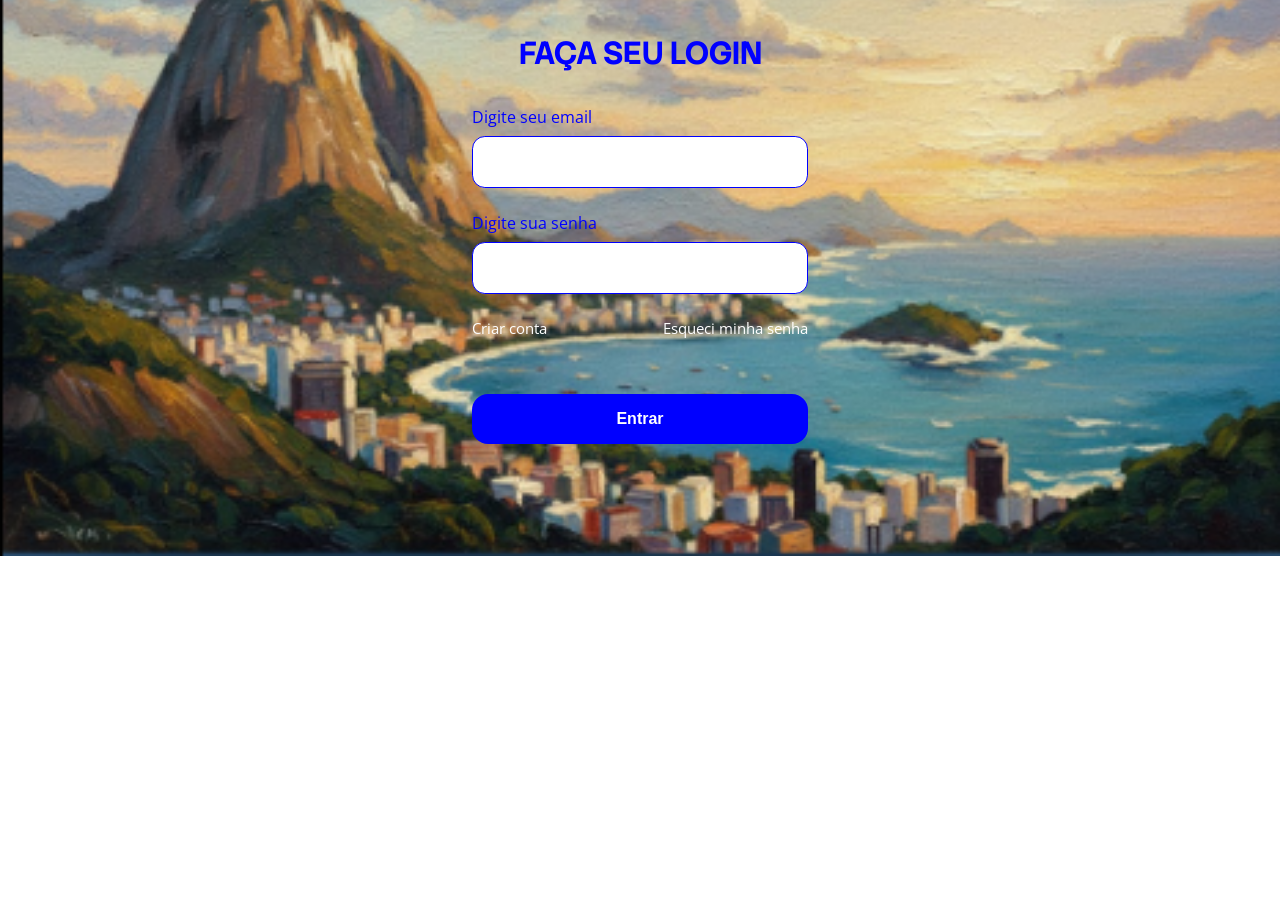
<file: OneDrive/Desktop/TRABALHOS/GAVEA/index.html>
<!DOCTYPE html>
<html lang="pt-BR">
<head>
    <meta charset="UTF-8">
    <link rel="stylesheet" href="style.css">
    <meta name="viewport" content="width=device-width, initial-scale=1.0">
    <title>GAVEA - Login</title>
</head>
<body>
    <h1>FAÇA SEU LOGIN</h1>
    <form id="login-form">
        <div class="email-container field-container">
            <label for="email-login">Digite seu email</label>
            <input type="email" id="email-login" required>
        </div>

        <div class="senha-container field-container">
            <label for="senha-login">Digite sua senha</label>
            <input type="password" id="senha-login" required>
        </div>
        
        <div class="nav-links">
            <a href="cadastro.html">Criar conta</a>
            <a href="recuperacao.html">Esqueci minha senha</a>
        </div>
        
        <input type="submit" id="btn-login" value="Entrar">
    </form>

    <script src="script.js"></script>
</body>
</html>
</file>
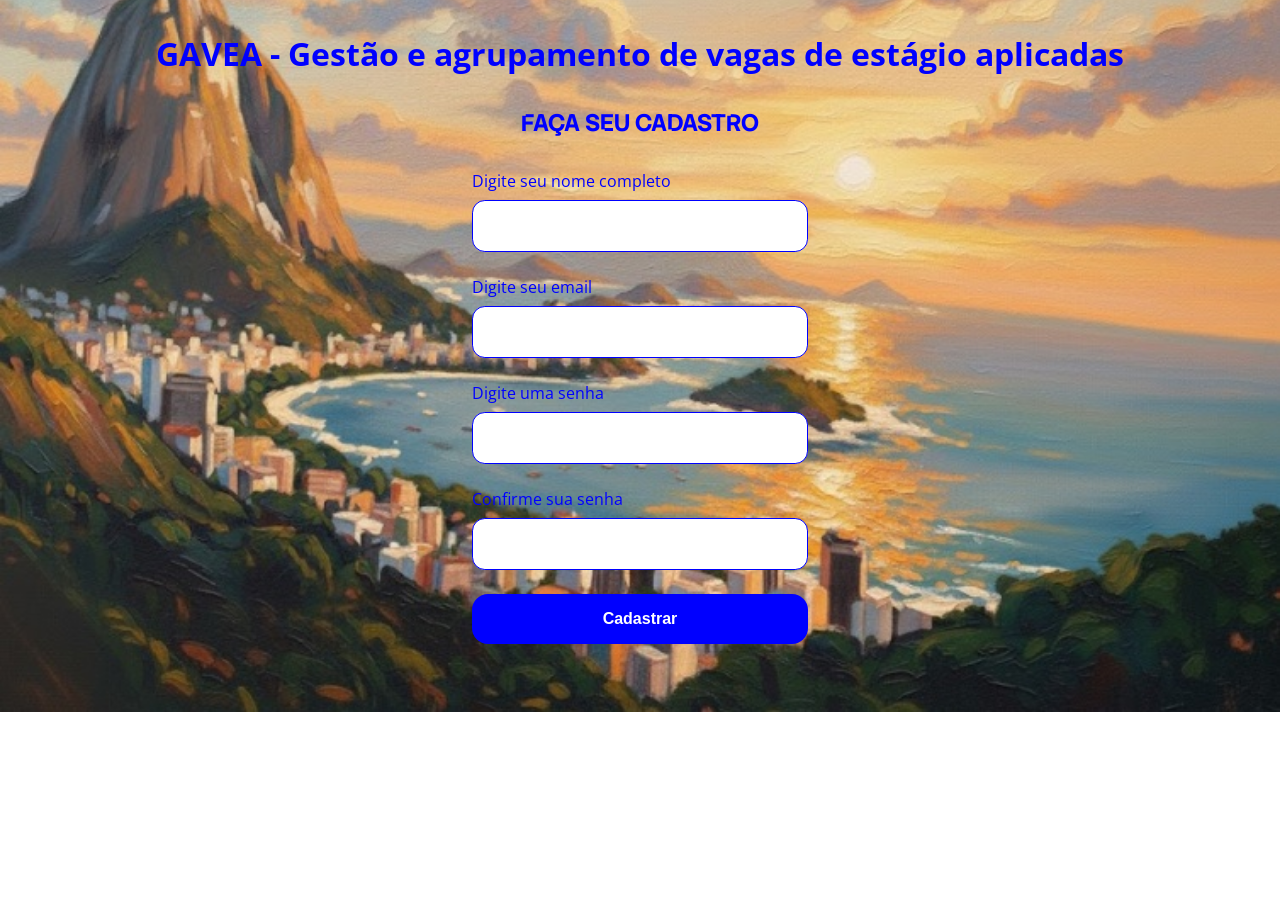
<file: OneDrive/Desktop/TRABALHOS/GAVEA/cadastro.html>
<!DOCTYPE html>
<html lang="pt-BR">
<head>
    <meta charset="UTF-8">
    <link rel="stylesheet" href="cadastro.css">
    <meta name="viewport" content="width=device-width, initial-scale=1.0">
    <title>Cadastro - GAVEA</title>
</head>
<body>
    <h1>GAVEA - Gestão e agrupamento de vagas de estágio aplicadas</h1>

    <h2>FAÇA SEU CADASTRO</h2>
    <form id="form-cadastro">
    <div class="nome-container field-container">
        <label for="nome-cadastro">Digite seu nome completo</label>
        <input type="text" id="nome-cadastro" required>
    </div>
    <div class="email-container field-container">
        <label for="email-cadastro">Digite seu email</label>
        <input type="email" id="email-cadastro" required>
    </div>
    <div class="senha-container field-container">
        <label for="senha-cadastro">Digite uma senha</label>
        <input type="password" id="senha-cadastro" required>
    </div>
    <div class="senha-container field-container">
        <label for="confirmar-senha">Confirme sua senha</label>
        <input type="password" id="confirmar-senha" required>
    </div>
    
    <input type="submit" id="btn-cadastrar" value="Cadastrar">
</form>
<script src="script.js"></script>
</body>
</html>
</file>
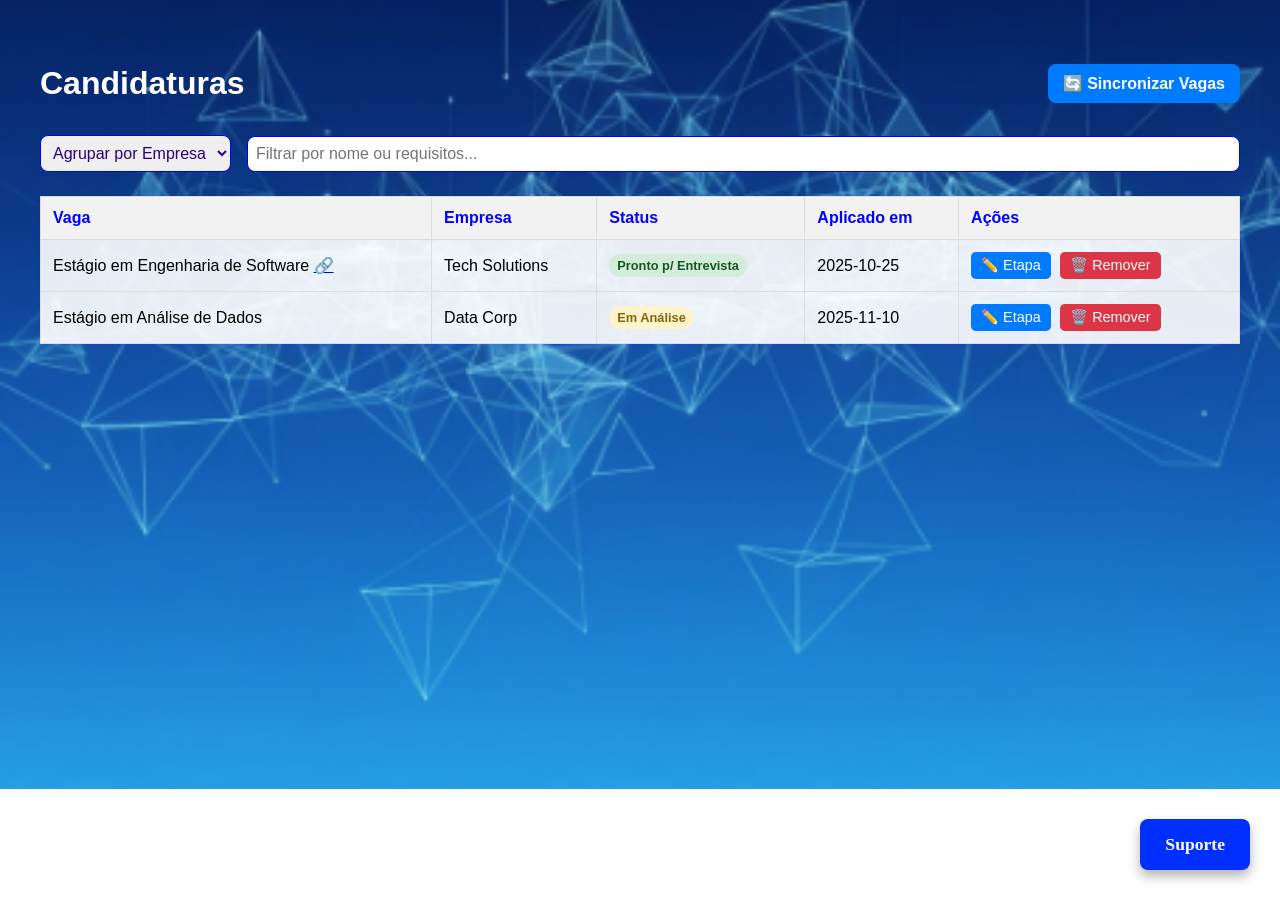
<file: OneDrive/Desktop/TRABALHOS/GAVEA/principal.html>
<!DOCTYPE html>
<html lang="pt-BR">
<head>
    <meta charset="UTF-8">
    <link rel="stylesheet" href="principal.css">
    <meta name="viewport" content="width=device-width, initial-scale=1.0">
    <title>Vagas Aplicadas - GAVEA</title>
    <style>
    
        .principal-container {
            max-width: 1200px;
            margin: 2rem auto;
            padding: 2rem;
        }
        .principal-header {
            display: flex;
            justify-content: space-between;
            align-items: center;
            margin-bottom: 2rem;
        }
        .controls-bar {
            display: flex;
            gap: 1rem;
            margin-bottom: 1.5rem;
        }
        .vagas-table {
            width: 100%;
            border-collapse: collapse;
            font-family: 'Open Sans', sans-serif;
            box-shadow: 0 2px 4px rgba(42, 0, 249, 0.1);
        }
        .vagas-table th, .vagas-table td {
            border: 1px solid #ddd;
            padding: 12px;
            text-align: left;
        }                               
        .vagas-table th {
            background-color: #f2f2f2;
            color: blue;
        }
        .status-chip {
            padding: 4px 8px;
            border-radius: 12px;
            font-size: 0.8rem;
            font-weight: bold;
        }
        .status-verde { background-color: #d4edda; color: #155724; }
        .status-amarelo { background-color: #fff3cd; color: #856404; }
        .status-vermelho { background-color: #f8d7da; color: #721c24; }
    </style>
</head>
<body>
    <div class="principal-container">
        <header class="principal-header">
            <h1>Candidaturas</h1>
            <button type="button" class="btn-sincronizar" style="
                border: none; background-color: #007bff; color: white; padding: 10px 15px; 
                font-size: 1rem; font-weight: bold; border-radius: 0.5rem; cursor: pointer;">
                🔄 Sincronizar Vagas
            </button>
        </header>

        <div class="controls-bar">
            <select class="control-select field-container input" style="padding: 8px;">
                <option>Agrupar por Empresa</option>
                <option>Agrupar por Status</option>
                <option>Agrupar por Data</option>
            </select>
            <input type="text" placeholder="Filtrar por nome ou requisitos..." class="field-container input" style="padding: 8px; flex-grow: 1;">
        </div>

        <table class="vagas-table">
            <thead>
                <tr>
                    <th>Vaga</th>
                    <th>Empresa</th>
                    <th>Status</th>
                    <th>Aplicado em</th>
                    <th>Ações</th>
                </tr>
            </thead>
            <tbody>
                <tr data-status="entrevista">
                    <td>Estágio em Engenharia de Software <a href="#" target="_blank">🔗</a></td>
                    <td>Tech Solutions</td>
                    <td><span class="status-chip status-verde">Pronto p/ Entrevista</span></td>
                    <td>2025-10-25</td>
                    <td class="action-cells">
                        <button class="btn-action">✏️ Etapa</button>
                        <button class="btn-action btn-danger">🗑️ Remover</button>
                    </td>
                </tr>
                <tr data-status="analise">
                    <td>Estágio em Análise de Dados</td>
                    <td>Data Corp</td>
                    <td><span class="status-chip status-amarelo">Em Análise</span></td>
                    <td>2025-11-10</td>
                    <td class="action-cells">
                        <button class="btn-action">✏️ Etapa</button>
                        <button class="btn-action btn-danger">🗑️ Remover</button>
                    </td>
                </tr>
            </tbody>
        </table>   
    </div>
    <a href="suporte.html" class="btn-fixed-action">
Suporte </a>
</body>
</html>
</body>
</html>
</file>
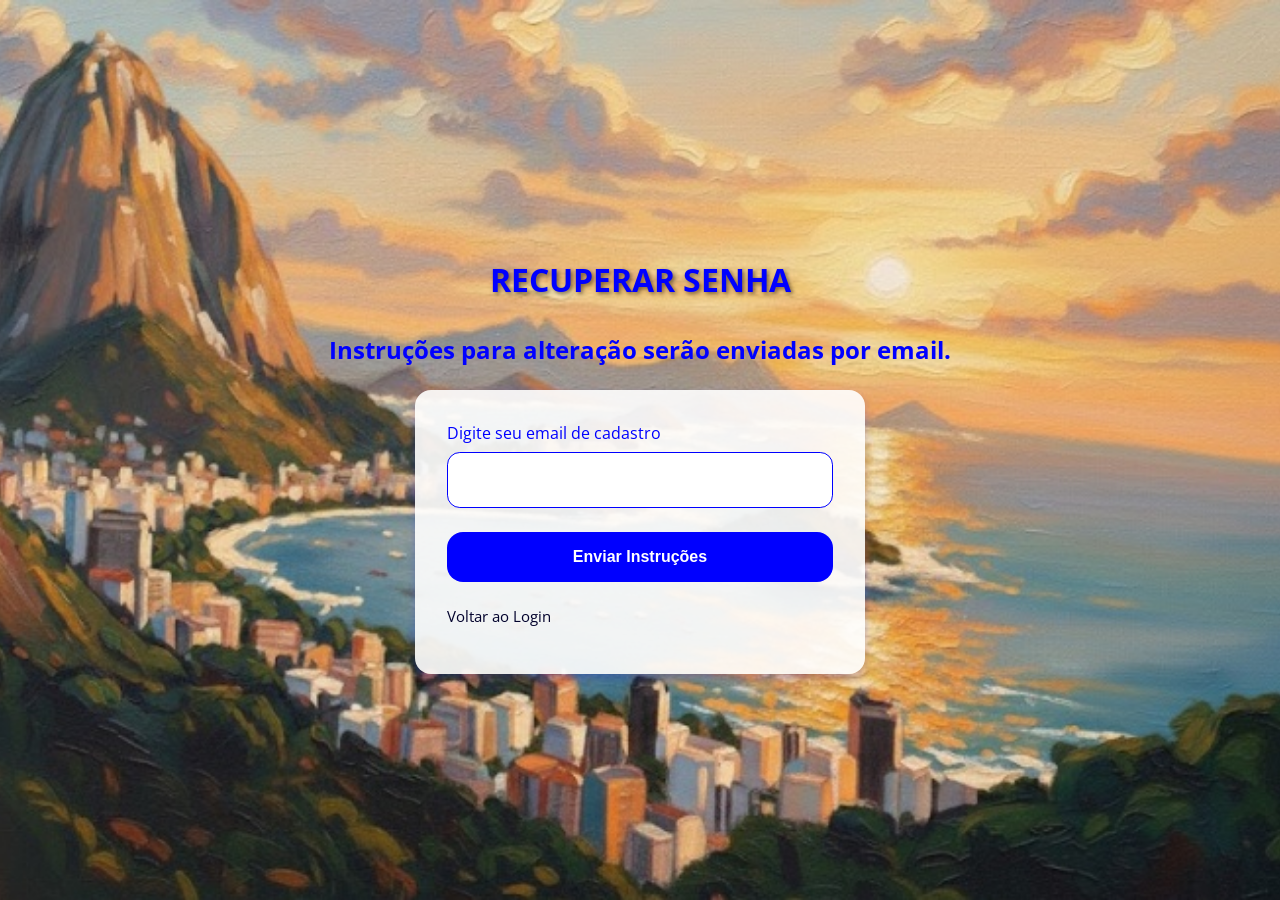
<file: OneDrive/Desktop/TRABALHOS/GAVEA/recuperacao.html>
<!DOCTYPE html>
<html lang="pt-BR">
<head>
    <meta charset="UTF-8">
    <link rel="stylesheet" href="recuperacao.css"> 
    <meta name="viewport" content="width=device-width, initial-scale=1.0">
    <title>Recuperação de Senha - GAVEA</title>
</head>
<body>
    <h1>RECUPERAR SENHA</h1>
    <h2>Instruções para alteração serão enviadas por email.</h2>
    <form>
        <div class="email-container field-container">
            <label for="email_recuperacao">Digite seu email de cadastro</label>
            <input type="email" name="email_recuperacao" id="email_recuperacao" required>
        </div>
        
        <input type="submit" value="Enviar Instruções">
        
        <div class="nav-links">
            <a href="login.html">Voltar ao Login</a>
        </div>
    </form>
</body>
</html>
</file>
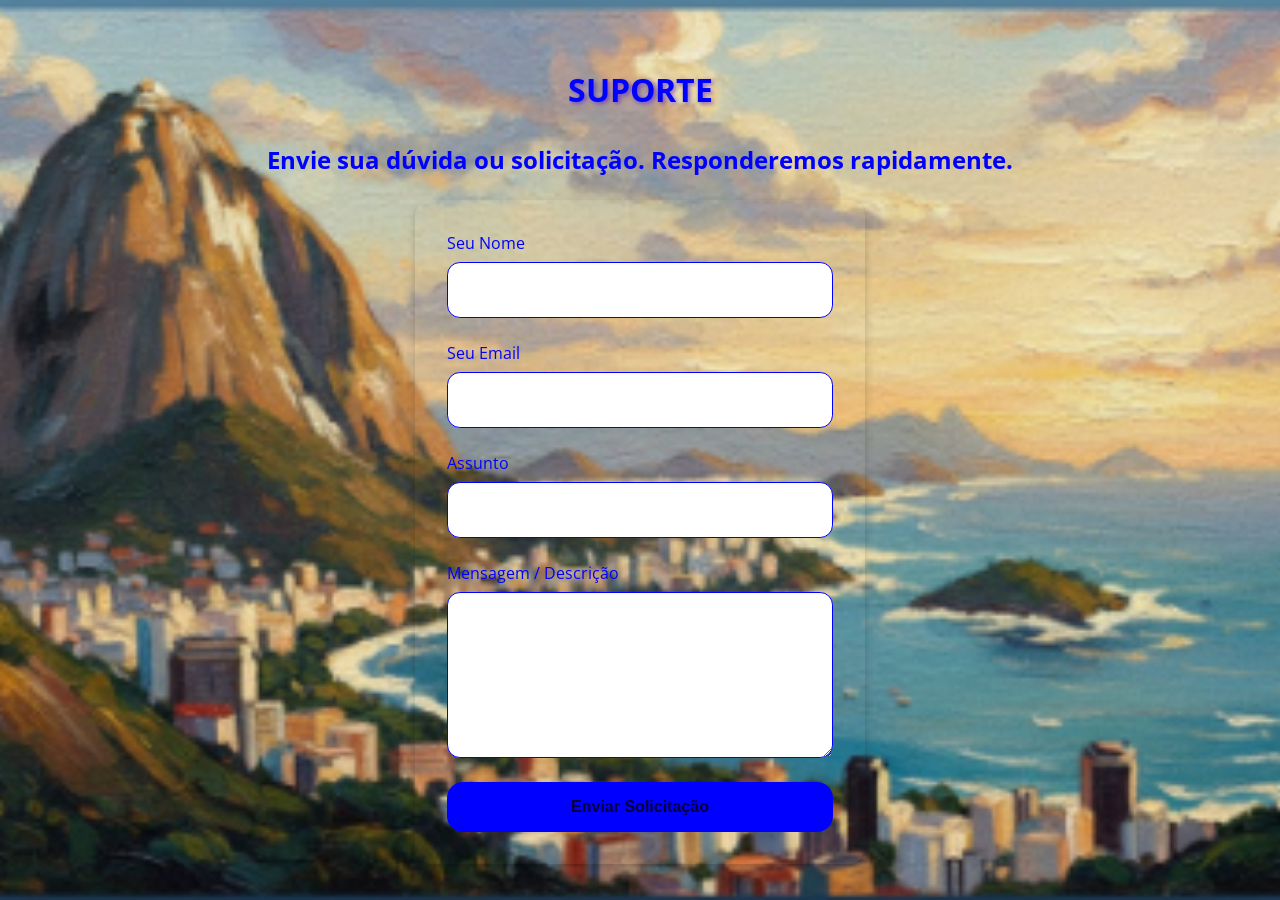
<file: OneDrive/Desktop/TRABALHOS/GAVEA/suporte.html>
<!DOCTYPE html>
<html lang="pt-BR">
<head>
    <meta charset="UTF-8">
    <link rel="stylesheet" href="suporte.css">
    <meta name="viewport" content="width=device-width, initial-scale=1.0">
    <title>Suporte - GAVEA</title>
</head>
<body>
    <h1>SUPORTE</h1>
    <h2>Envie sua dúvida ou solicitação. Responderemos rapidamente.</h2>
    <form>
        <div class="nome-container field-container">
            <label for="nome_suporte">Seu Nome</label>
            <input type="text" name="nome_suporte" id="nome_suporte" required>
        </div>
        <div class="email-container field-container">
            <label for="email_suporte">Seu Email</label>
            <input type="email" name="email_suporte" id="email_suporte" required>
        </div>

        <div class="field-container">
            <label for="assunto">Assunto</label>
            <input type="text" name="assunto" id="assunto" required>
        </div>

        <div class="field-container">
            <label for="mensagem">Mensagem / Descrição</label>
            <textarea id="mensagem" name="mensagem" rows="6" class="custom-textarea" required></textarea>
        </div>

        <input type="submit" value="Enviar Solicitação">
    </form>

    <style> 
        .custom-textarea {
            width: 100%;
            border: 1px solid blue;
            outline: none;
            padding: 1rem 1.5rem;
            font-size: 1rem;
            color: rgb(43, 1, 121);
            border-radius: 0.8rem;
            resize: vertical;
        }
    </style>
</body>
</html>
</file>
<file: OneDrive/Desktop/TRABALHOS/GAVEA/style.css>
@import url('https://fonts.googleapis.com/css2?family=Stack+Sans+Notch:wght@200..700&display=swap');
@import url('https://fonts.googleapis.com/css2?family=Open+Sans:ital,wght@0,300..800;1,300..800&family=Stack+Sans+Notch:wght@200..700&display=swap');
* {
    margin: 0;
    padding: 0;
    box-sizing: border-box;
}
h1 {
    text-align: center;
    color: blue;
    font-family: "Stack Sans Notch", sans-serif;
    margin-block: 2rem;
}

form {
    font-family: "Open Sans", sans-serif;
    display: flex;
    padding-inline: 2rem;
    flex-direction: column;
    gap: 1.5rem;
    max-width: 400px;
    margin: 0 auto;
}

form .field-container {
    display: flex;
    flex-direction: column;
    color: blue;
}

form .field-container label {
    color: blue;
    margin-bottom: .5rem;
}

.field-container input {
    border: 1px solid blue;
    outline: none;
    padding: 1rem 1.5rem;
    font-size: 1rem;
    color: rgb(43, 1, 121);
    border-radius: 0.8rem;
}

.nav-links {
    display: flex;
    justify-content: space-between;
    margin-bottom: 2rem;
    gap: 1rem;
}

.nav-links a {
    text-decoration: none;
    color: rgb(255, 255, 255);
    font-size: 0.95rem;
}

.nav-links a:hover {
    color: blue;
    text-decoration: underline;
}

form input[type="submit"] {
    border: none;
    background-color: blue;
    color: white;
    padding-block: 1rem;
    font-size: 1rem;
    font-weight: bold;
    border-radius: 1rem;
    cursor: pointer;
    transition: background-color 0.2s;
}

form input[type="submit"]:hover {
    background-color: rgb(0, 0, 91);
}
body {
    background-image: url('Fundo_Tela_Login.png'); 
    background-size: cover; 
    background-position: center; 
    background-repeat: no-repeat;
   }
</file>
<file: OneDrive/Desktop/TRABALHOS/GAVEA/cadastro.css>
@import url('https://fonts.googleapis.com/css2?family=Stack+Sans+Notch:wght@200..700&display=swap');
@import url('https://fonts.googleapis.com/css2?family=Open+Sans:ital,wght@0,300..800;1,300..800&family=Stack+Sans+Notch:wght@200..700&display=swap');
* {
    margin: 0;
    padding: 0;
    box-sizing: border-box;
}
h1 {
    text-align: center;
    color: blue;
    font-family: "Open Sans", sans-serif;
    margin-block: 2rem;
}
h2 {
    text-align: center;
    color: blue;
    font-family: "Stack Sans Notch", sans-serif;
    margin-block: 2rem;
}

form {
    font-family: "Open Sans", sans-serif;
    display: flex;
    padding-inline: 2rem;
    flex-direction: column;
    gap: 1.5rem;
    max-width: 400px;
    margin: 0 auto;
}

form .field-container {
    display: flex;
    flex-direction: column;
    color: blue;
}

form .field-container label {
    color: blue;
    margin-bottom: .5rem;
}

.field-container input {
    border: 1px solid blue;
    outline: none;
    padding: 1rem 1.5rem;
    font-size: 1rem;
    color: rgb(43, 1, 121);
    border-radius: 0.8rem;
}

.nav-links {
    display: flex;
    justify-content: space-between;
    margin-bottom: 2rem;
    gap: 1rem;
}

.nav-links a {
    text-decoration: none;
    color: rgb(255, 255, 255);
    font-size: 0.95rem;
}

.nav-links a:hover {
    color: blue;
    text-decoration: underline;
}

form input[type="submit"] {
    border: none;
    background-color: blue;
    color: white;
    padding-block: 1rem;
    font-size: 1rem;
    font-weight: bold;
    border-radius: 1rem;
    cursor: pointer;
    transition: background-color 0.2s;
}

form input[type="submit"]:hover {
    background-color: rgb(0, 0, 91);
}
body {
    background-image: url('Fundo_Tela_Cadastro.png'); 
    background-size: cover; 
    background-position: center; 
    background-repeat: no-repeat;
   }
</file>
<file: OneDrive/Desktop/TRABALHOS/GAVEA/principal.css>
.principal-container {
    max-width: 1200px;
    margin: 2rem auto;
    padding: 2rem;
}
.principal-header {
    display: flex;
    justify-content: space-between;
    align-items: center;
    margin-bottom: 2rem;
}
.principal-container h1, .principal-container h2 {
    color: rgb(255, 255, 255);
    font-family: "Stack Sans Notch", sans-serif;
    margin: 0;
}
.controls-bar {
    display: flex;
    gap: 1rem;
    margin-bottom: 1.5rem;
    align-items: center;
}
.control-select, .controls-bar input {
    padding: 0.5rem 1rem;
    border: 1px solid blue;
    border-radius: 0.5rem;
    font-size: 1rem;
    color: rgb(43, 1, 121);
}

.vagas-table {
    width: 100%;
    border-collapse: collapse;
    font-family: 'Open Sans', sans-serif;
    box-shadow: 0 4px 8px rgba(0, 0, 0, 0.1);
}

.vagas-table th, .vagas-table td {
    border: 1px solid #ddd;
    padding: 12px;
    text-align: left;
     background-color: rgba(255, 255, 255, 0.9);
}

.vagas-table th {
    background-color: #f0f8ff;
    color: rgb(0, 0, 255);
    font-weight: bold;
     background-color: rgba(255, 255, 255, 0.9);
}

.action-cells button {
    padding: 5px 10px;
    margin-right: 5px;
    border: none;
    border-radius: 0.3rem;
    cursor: pointer;
    font-size: 0.9rem;
    transition: background-color 0.2s;
}

.btn-action {
    background-color: #007bff;
    color: white;
}

.btn-action:hover {
    background-color: #0056b3;
}

.btn-danger {
    background-color: #dc3545;
}
.btn-danger:hover {
    background-color: #bd2130;
}

.status-chip {
    padding: 4px 10px;
    border-radius: 12px;
    font-size: 0.85rem;
    font-weight: bold;
    display: inline-block;
}
.status-verde {
    background-color: #d4edda;
    color: #155724;
}
.status-amarelo {
    background-color: #fff3cd;
    color: #856404;
}
.status-vermelho {
    background-color: #f8d7da;
    color: #721c24;
}

.btn-sincronizar {

    border: none;
    background-color: #28a745;
    color: white;
    padding: 10px 15px;
    font-size: 1rem;
    font-weight: bold;
    border-radius: 0.5rem;
    cursor: pointer;
    transition: background-color 0.2s;
}

.btn-sincronizar:hover {
    background-color: #1e7e34;
}
body {
    background-image: url('Fundo_Tela_Principal.png'); 
    background-size: cover; 
    background-position: center; 
    background-repeat: no-repeat;
   }
  .btn-fixed-action {
position: fixed;
bottom: 30px;
 right: 30px;
 border: none;
 background-color: #002fff;
 color: white;
padding: 15px 25px;
font-size: 1.1rem;
 font-weight: bold;
 border-radius: 0.5rem;
 cursor: pointer;
 text-decoration: none;
 box-shadow: 0 6px 12px rgba(0, 0, 0, 0.3);
 transition: background-color 0.3s, transform 0.3s;
 z-index: 1000;
}

.btn-fixed-action:hover {
 background-color: #001df7;
 transform: translateY(-3px);
}
</file>
<file: OneDrive/Desktop/TRABALHOS/GAVEA/recuperacao.css>
@import url('https://fonts.googleapis.com/css2?family=Stack+Sans+Notch:wght@200..700&display=swap');
@import url('https://fonts.googleapis.com/css2?family=Open+Sans:ital,wght@0,300..800;1,300..800&family=Stack+Sans+Notch:wght@200..700&display=swap');
* {
    margin: 0;
    padding: 0;
    box-sizing: border-box;
}

body {
    background-image: url('Fundo_Tela_Cadastro.png');
    background-size: cover; 
    background-position: center; 
    background-repeat: no-repeat;
    min-height: 100vh;
    display: flex;
    flex-direction: column;
    justify-content: center;
    align-items: center; 
}

h1 {
    text-align: center;
    color: blue;
    font-family: "Open Sans", sans-serif;
    margin-block: 2rem;
    z-index: 1;
    text-shadow: 2px 2px 4px rgba(0, 0, 0, 0.5);
}
h2 {
    text-align: center;
    color: rgb(0, 0, 255);
    font-family: "Open Sans", sans-serif;
    margin-bottom: 1.5rem;
    z-index: 1;
}

form {
    font-family: "Open Sans", sans-serif;
    display: flex;
    padding: 2rem;
    flex-direction: column;
    gap: 1.5rem;
    max-width: 450px;
    width: 90%;
    margin: 0 auto;
    background-color: rgba(255, 255, 255, 0.9);
    border-radius: 1rem;
    box-shadow: 0 4px 10px rgba(4, 0, 255, 0.2);
    z-index: 1;
}

.field-container {
    display: flex;
    flex-direction: column;
    color: blue;
}
.field-container label {
    color: blue;
    margin-bottom: .5rem;
}
.field-container input {
    border: 1px solid blue;
    outline: none;
    padding: 1rem 1.5rem;
    font-size: 1rem;
    color: rgb(43, 1, 121);
    border-radius: 0.8rem;
    font-family: 'Open Sans', sans-serif;
}

.nav-links {
    display: flex;
    justify-content: space-between;
    margin-bottom: 1rem;
    gap: 1rem;
}
.nav-links a {
    text-decoration: none;
    color: rgb(2, 2, 44);
    font-size: 0.95rem;
}
.nav-links a:hover {
    color: blue;
    text-decoration: underline;
}

form input[type="submit"] {
    border: none;
    background-color: blue;
    color: white;
    padding-block: 1rem;
    font-size: 1rem;
    font-weight: bold;
    border-radius: 1rem;
    cursor: pointer;
    transition: background-color 0.2s;
}
form input[type="submit"]:hover {
    background-color: rgb(0, 0, 91);
}
body {
    background-image: url('Fundo_Tela_Cadastro.png'); 
    background-size: cover; 
    background-position: center; 
    background-repeat: no-repeat;
   }
</file>
<file: OneDrive/Desktop/TRABALHOS/GAVEA/suporte.css>
@import url('https://fonts.googleapis.com/css2?family=Stack+Sans+Notch:wght@200..700&display=swap');
@import url('https://fonts.googleapis.com/css2?family=Open+Sans:ital,wght@0,300..800;1,300..800&family=Stack+Sans+Notch:wght@200..700&display=swap');
* {
    margin: 0;
    padding: 0;
    box-sizing: border-box;
}

body {
    background-image: url('Fundo_Tela_Cadastro.png'); 
    background-size: cover; 
    background-position: center; 
    background-repeat: no-repeat;
    min-height: 100vh;
    display: flex;
    flex-direction: column;
    justify-content: center;
    align-items: center; 
}

h1 {
    text-align: center;
    color: blue;
    font-family: "Open Sans", sans-serif;
    margin-block: 2rem;
    z-index: 1;
    text-shadow: 2px 2px 4px rgba(49, 0, 246, 0.5);
}
h2 {
    text-align: center;
    color: rgb(0, 0, 255);
    font-family: "Open Sans", sans-serif;
    margin-bottom: 1.5rem;
    z-index: 1;
}

form {
    font-family: "Open Sans", sans-serif;
    display: flex;
    padding: 2rem;
    flex-direction: column;
    gap: 1.5rem;
    max-width: 450px;
    width: 90%;
    margin: 0 auto;
    border-radius: 1rem;
    box-shadow: 0 4px 10px rgba(0, 0, 0, 0.2);
    z-index: 1;
}

.field-container {
    display: flex;
    flex-direction: column;
    color: blue;
}
.field-container label {
    color: blue;
    margin-bottom: .5rem;
}
.field-container input, .custom-textarea {
    border: 1px solid blue;
    outline: none;
    padding: 1rem 1.5rem;
    font-size: 1rem;
    color: rgb(43, 1, 121);
    border-radius: 0.8rem;
    font-family: 'Open Sans', sans-serif;
}


.custom-textarea {
    width: 100%;
    resize: vertical;
    min-height: 120px;
}

.nav-links {
    display: flex;
    justify-content: space-between;
    margin-bottom: 1rem;
    gap: 1rem;
}

form input[type="submit"] {
    border: none;
    background-color: blue;
    color: rgb(8, 0, 54);
    padding-block: 1rem;
    font-size: 1rem;
    font-weight: bold;
    border-radius: 1rem;
    cursor: pointer;
    transition: background-color 0.2s;
}
form input[type="submit"]:hover {
    background-color: rgb(0, 0, 91);
}
body {
    background-image: url('Fundo_Tela_Login.png'); 
    background-size: cover; 
    background-position: center; 
    background-repeat: no-repeat;
   }

.footer-actions {
    margin-top: 2rem; 
    text-align: center;
}
.btn-support {
    display: inline-block;
    text-decoration: none;
    background-color: #1900ff;
    color: white;
    padding: 10px 20px;
    border-radius: 0.5rem;
    font-size: 1rem;
    font-weight: bold;
    cursor: pointer;
    transition: background-color 0.2s;
}

.btn-support:hover {
    background-color: #0056b3;
}
</file>
